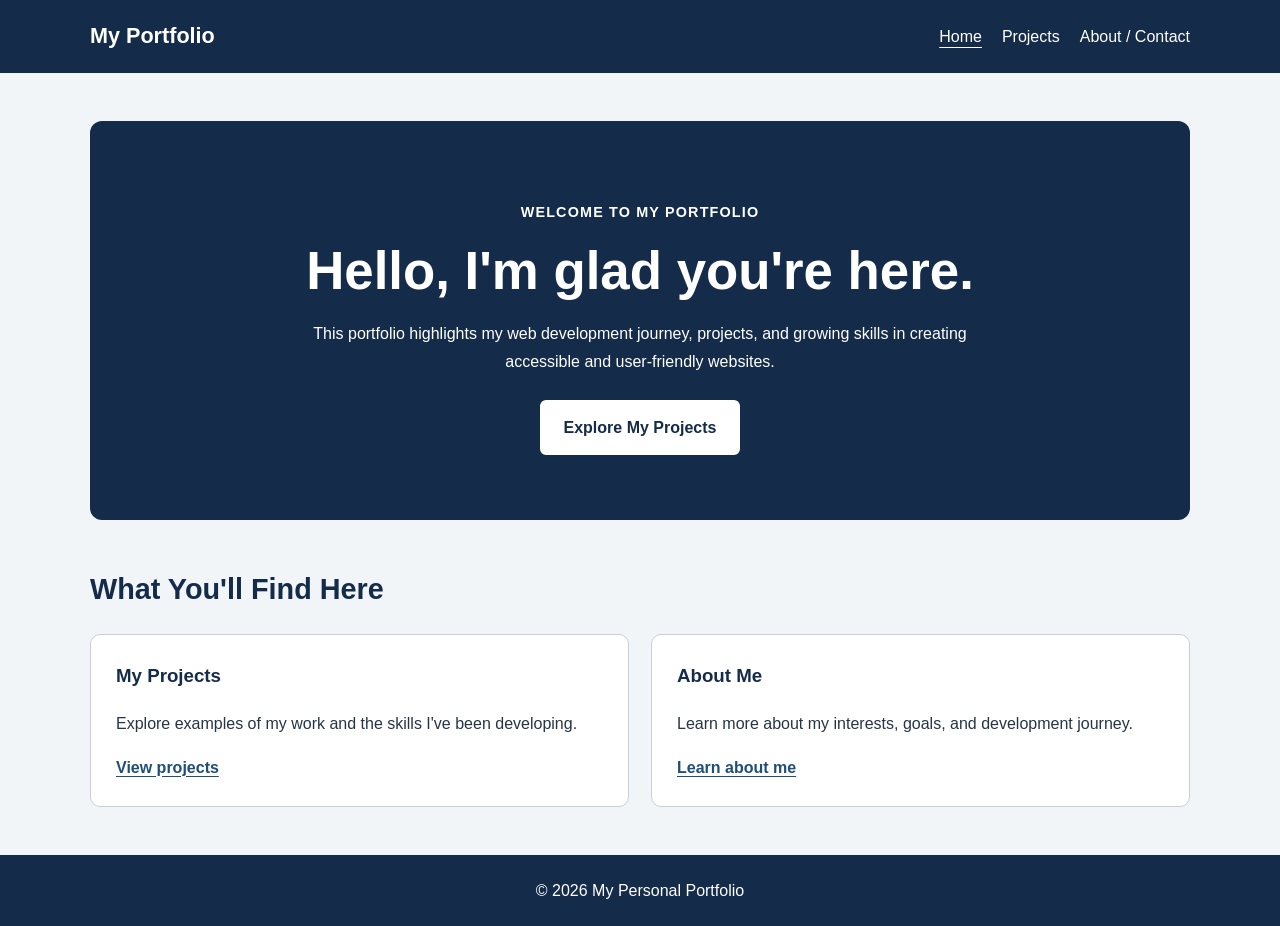
<file: index.html>
<!DOCTYPE html>
<html lang="en">
<head>
  <meta charset="UTF-8">
  <meta name="viewport" content="width=device-width, initial-scale=1.0">
  <meta name="description" content="Personal portfolio showcasing projects, skills, and experience.">
  <title>Home | Personal Portfolio</title>
  <link rel="stylesheet" href="style.css">
</head>
<body>
  <a class="skip-link" href="#main">Skip to main content</a>

  <header class="site-header">
    <nav class="navigation" aria-label="Main navigation">
      <a class="site-name" href="index.html">My Portfolio</a>
      <ul>
        <li><a href="index.html" aria-current="page">Home</a></li>
        <li><a href="projects.html">Projects</a></li>
        <li><a href="about.html">About / Contact</a></li>
      </ul>
    </nav>
  </header>

  <main id="main" class="container">
    <section class="hero">
      <p class="eyebrow">Welcome to my portfolio</p>
      <h1>Hello, I'm glad you're here.</h1>
      <p class="hero-text">
        This portfolio highlights my web development journey, projects,
        and growing skills in creating accessible and user-friendly websites.
      </p>
      <a class="button" href="projects.html">Explore My Projects</a>
    </section>

    <section class="content-section">
      <h2>What You'll Find Here</h2>
      <div class="card-grid">
        <article class="card">
          <h3>My Projects</h3>
          <p>Explore examples of my work and the skills I've been developing.</p>
          <a href="projects.html">View projects</a>
        </article>

        <article class="card">
          <h3>About Me</h3>
          <p>Learn more about my interests, goals, and development journey.</p>
          <a href="about.html">Learn about me</a>
        </article>
      </div>
    </section>
  </main>

  <footer class="site-footer">
    <p>&copy; 2026 My Personal Portfolio</p>
  </footer>
</body>
</html>
</file>
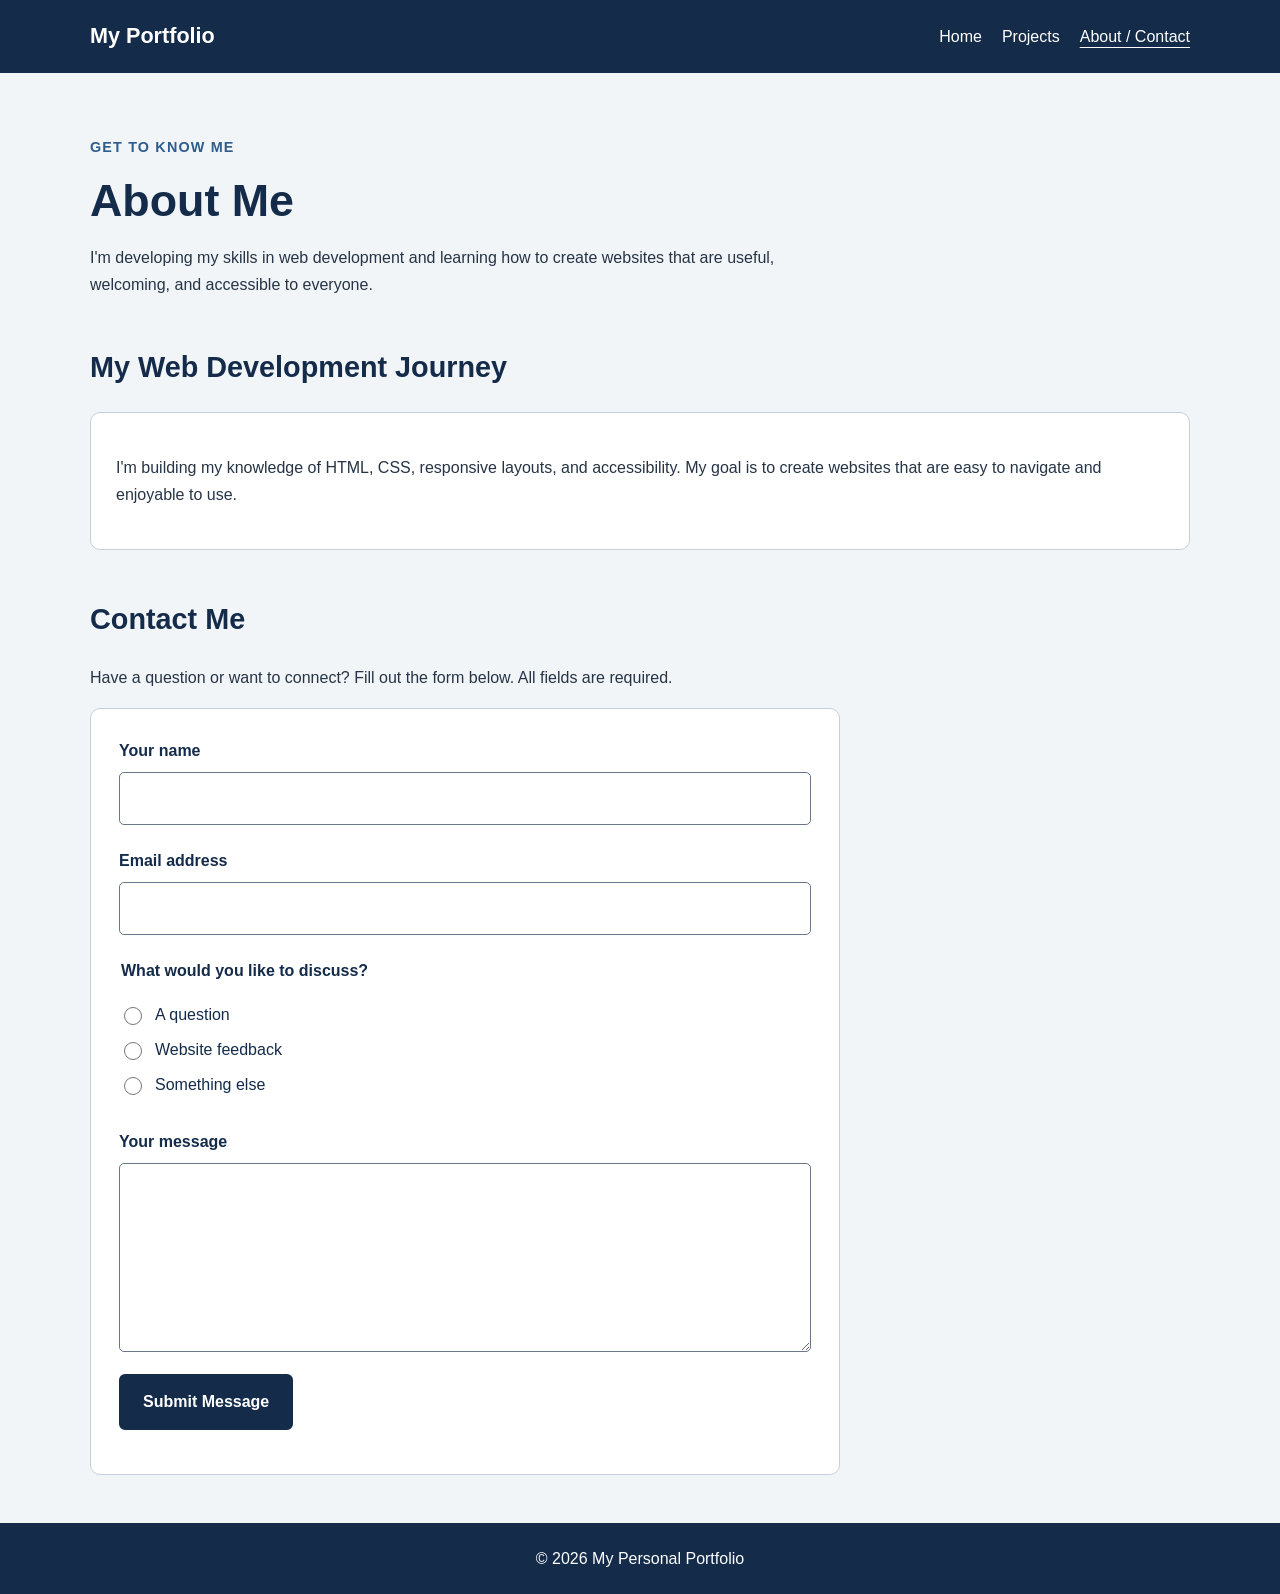
<file: about.html>
<!DOCTYPE html>
<html lang="en">
<head>
  <meta charset="UTF-8">
  <meta name="viewport" content="width=device-width, initial-scale=1.0">
  <meta name="description" content="Learn about me and contact me through my portfolio.">
  <title>About and Contact | Personal Portfolio</title>
  <link rel="stylesheet" href="style.css">
  <script src="form-validation.js" defer></script>
</head>
<body>
  <a class="skip-link" href="#main">Skip to main content</a>

  <header class="site-header">
    <nav class="navigation" aria-label="Main navigation">
      <a class="site-name" href="index.html">My Portfolio</a>
      <ul>
        <li><a href="index.html">Home</a></li>
        <li><a href="projects.html">Projects</a></li>
        <li><a href="about.html" aria-current="page">About / Contact</a></li>
      </ul>
    </nav>
  </header>

  <main id="main" class="container">
    <section class="page-intro">
      <p class="eyebrow">Get to know me</p>
      <h1>About Me</h1>
      <p>
        I'm developing my skills in web development and learning how to
        create websites that are useful, welcoming, and accessible to everyone.
      </p>
    </section>

    <section class="content-section">
      <h2>My Web Development Journey</h2>
      <div class="card">
        <p>
          I'm building my knowledge of HTML, CSS, responsive layouts,
          and accessibility. My goal is to create websites that are
          easy to navigate and enjoyable to use.
        </p>
      </div>
    </section>

    <section class="content-section contact-section">
      <h2>Contact Me</h2>
      <p>
        Have a question or want to connect? Fill out the form below.
        All fields are required.
      </p>

      <form id="contact-form" novalidate>
        <div class="form-field">
          <label for="name">Your name</label>
          <input
            type="text"
            id="name"
            name="name"
            autocomplete="name"
            required
            aria-describedby="name-error">
          <p class="error-message" id="name-error"></p>
        </div>

        <div class="form-field">
          <label for="email">Email address</label>
          <input
            type="email"
            id="email"
            name="email"
            autocomplete="email"
            required
            aria-describedby="email-error">
          <p class="error-message" id="email-error"></p>
        </div>

        <fieldset class="form-field">
          <legend>What would you like to discuss?</legend>

          <div class="radio-option">
            <input type="radio" id="question" name="topic" value="Question" required>
            <label for="question">A question</label>
          </div>

          <div class="radio-option">
            <input type="radio" id="feedback" name="topic" value="Feedback">
            <label for="feedback">Website feedback</label>
          </div>

          <div class="radio-option">
            <input type="radio" id="other" name="topic" value="Other">
            <label for="other">Something else</label>
          </div>

          <p class="error-message" id="topic-error"></p>
        </fieldset>

        <div class="form-field">
          <label for="message">Your message</label>
          <textarea
            id="message"
            name="message"
            rows="6"
            required
            aria-describedby="message-error"></textarea>
          <p class="error-message" id="message-error"></p>
        </div>

        <button class="button" type="submit">Submit Message</button>
        <p id="form-status" role="status" aria-live="polite"></p>
      </form>
    </section>
  </main>

  <footer class="site-footer">
    <p>&copy; 2026 My Personal Portfolio</p>
  </footer>
</body>
</html>
</file>
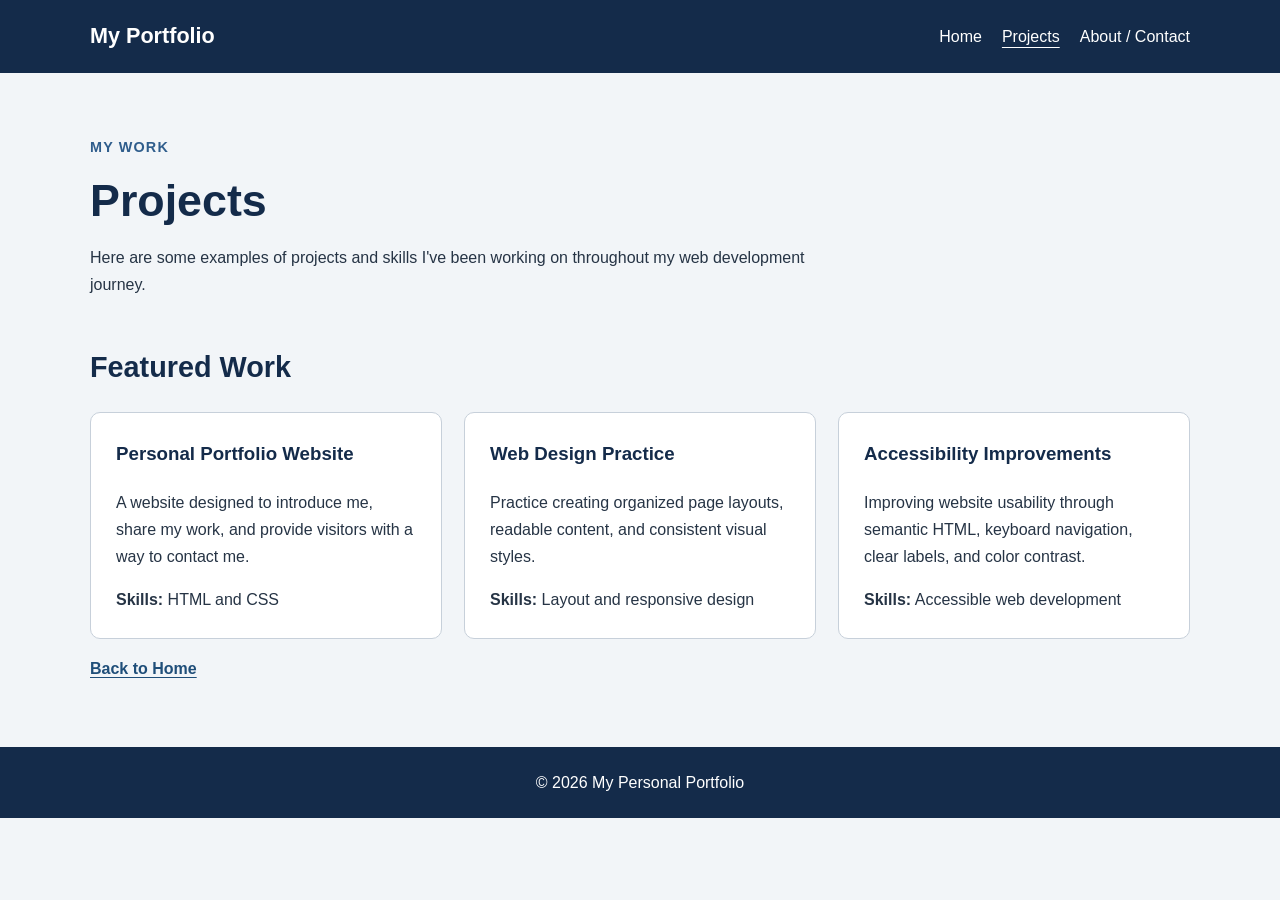
<file: projects.html>
<!DOCTYPE html>
<html lang="en">
<head>
  <meta charset="UTF-8">
  <meta name="viewport" content="width=device-width, initial-scale=1.0">
  <meta name="description" content="Explore projects in my web development portfolio.">
  <title>Projects | Personal Portfolio</title>
  <link rel="stylesheet" href="style.css">
</head>
<body>
  <a class="skip-link" href="#main">Skip to main content</a>

  <header class="site-header">
    <nav class="navigation" aria-label="Main navigation">
      <a class="site-name" href="index.html">My Portfolio</a>
      <ul>
        <li><a href="index.html">Home</a></li>
        <li><a href="projects.html" aria-current="page">Projects</a></li>
        <li><a href="about.html">About / Contact</a></li>
      </ul>
    </nav>
  </header>

  <main id="main" class="container">
    <section class="page-intro">
      <p class="eyebrow">My work</p>
      <h1>Projects</h1>
      <p>
        Here are some examples of projects and skills I've been working on
        throughout my web development journey.
      </p>
    </section>

    <section class="content-section">
      <h2>Featured Work</h2>

      <div class="card-grid">
        <article class="card project-card">
          <h3>Personal Portfolio Website</h3>
          <p>
            A website designed to introduce me, share my work, and provide
            visitors with a way to contact me.
          </p>
          <p class="project-detail"><strong>Skills:</strong> HTML and CSS</p>
        </article>

        <article class="card project-card">
          <h3>Web Design Practice</h3>
          <p>
            Practice creating organized page layouts, readable content,
            and consistent visual styles.
          </p>
          <p class="project-detail"><strong>Skills:</strong> Layout and responsive design</p>
        </article>

        <article class="card project-card">
          <h3>Accessibility Improvements</h3>
          <p>
            Improving website usability through semantic HTML, keyboard
            navigation, clear labels, and color contrast.
          </p>
          <p class="project-detail"><strong>Skills:</strong> Accessible web development</p>
        </article>
      </div>
    </section>

    <p class="back-link"><a href="index.html">Back to Home</a></p>
  </main>

  <footer class="site-footer">
    <p>&copy; 2026 My Personal Portfolio</p>
  </footer>
</body>
</html>
</file>
<file: style.css>
/* =====================================
   Personal Portfolio - Shared Styles
   ===================================== */

/* Color palette:
   Navy: #142B4A
   Blue: #2F5D8C
   Link blue: #1F4E79
   Light gray: #F2F5F8
   Main text: #263445
   White: #FFFFFF
*/

:root {
  --navy: #142B4A;
  --blue: #2F5D8C;
  --link-blue: #1F4E79;
  --light-gray: #F2F5F8;
  --main-text: #263445;
  --white: #FFFFFF;
  --border: #C7D0DA;
  --error: #A32121;
  --focus: #F4C95D;
}

* {
  box-sizing: border-box;
}

html {
  scroll-behavior: smooth;
}

body {
  margin: 0;
  background-color: var(--light-gray);
  color: var(--main-text);
  font-family: Arial, Helvetica, sans-serif;
  font-size: 16px;
  line-height: 1.7;
}

/* Keyboard accessibility */

.skip-link {
  position: absolute;
  top: -100px;
  left: 12px;
  z-index: 100;
  padding: 10px 16px;
  background-color: var(--white);
  color: var(--navy);
  font-weight: bold;
}

.skip-link:focus {
  top: 12px;
}

:focus-visible {
  outline: 3px solid var(--focus);
  outline-offset: 4px;
}

/* Navigation */

.site-header {
  background-color: var(--navy);
  color: var(--white);
}

.navigation {
  width: min(1100px, 92%);
  margin: 0 auto;
  padding: 18px 0;
  display: flex;
  align-items: center;
  justify-content: space-between;
  flex-wrap: wrap;
  gap: 16px;
}

.site-name {
  color: var(--white);
  font-size: 1.35rem;
  font-weight: bold;
  text-decoration: none;
}

.navigation ul {
  display: flex;
  flex-wrap: wrap;
  gap: 20px;
  margin: 0;
  padding: 0;
  list-style: none;
}

.navigation a {
  color: var(--white);
  text-decoration: none;
}

.navigation a:hover,
.navigation a[aria-current="page"] {
  text-decoration: underline;
  text-underline-offset: 5px;
}

/* Main layout */

.container {
  width: min(1100px, 92%);
  min-height: 70vh;
  margin: 0 auto;
  padding: 48px 0;
}

.hero {
  padding: 65px 35px;
  border-radius: 12px;
  background-color: var(--navy);
  color: var(--white);
  text-align: center;
}

.hero h1 {
  margin: 10px 0;
  font-size: clamp(2rem, 5vw, 3.3rem);
  line-height: 1.2;
}

.hero-text {
  max-width: 700px;
  margin: 18px auto 25px;
  color: var(--white);
}

.eyebrow {
  color: var(--blue);
  font-size: 0.9rem;
  font-weight: bold;
  letter-spacing: 0.08em;
  text-transform: uppercase;
}

.hero .eyebrow {
  color: var(--white);
}

.page-intro {
  max-width: 750px;
  margin-bottom: 40px;
}

.page-intro h1 {
  margin: 8px 0;
  color: var(--navy);
  font-size: clamp(2rem, 5vw, 2.8rem);
  line-height: 1.2;
}

.content-section {
  margin-top: 45px;
}

.content-section h2 {
  margin-bottom: 20px;
  color: var(--navy);
  font-size: 1.8rem;
}

/* Cards */

.card-grid {
  display: grid;
  grid-template-columns: repeat(auto-fit, minmax(240px, 1fr));
  gap: 22px;
}

.card {
  padding: 25px;
  border: 1px solid var(--border);
  border-radius: 10px;
  background-color: var(--white);
}

.card h3 {
  margin-top: 0;
  color: var(--navy);
}

.card a,
.back-link a {
  color: var(--link-blue);
  font-weight: bold;
  text-decoration: underline;
  text-underline-offset: 3px;
}

.card a:hover,
.back-link a:hover {
  text-decoration-thickness: 3px;
}

.project-detail {
  margin-bottom: 0;
}

/* Buttons */

.button {
  display: inline-block;
  padding: 12px 22px;
  border: 2px solid var(--navy);
  border-radius: 6px;
  background-color: var(--navy);
  color: var(--white);
  font: inherit;
  font-weight: bold;
  text-align: center;
  text-decoration: none;
  cursor: pointer;
}

.button:hover {
  background-color: var(--blue);
  border-color: var(--blue);
}

.hero .button {
  border-color: var(--white);
  background-color: var(--white);
  color: var(--navy);
}

.hero .button:hover {
  background-color: var(--light-gray);
}

/* Contact form */

.contact-section {
  max-width: 750px;
}

#contact-form {
  padding: 28px;
  border: 1px solid var(--border);
  border-radius: 10px;
  background-color: var(--white);
}

.form-field {
  min-width: 0;
  margin: 0 0 22px;
  padding: 0;
  border: 0;
}

.form-field label,
.form-field legend {
  display: block;
  margin-bottom: 8px;
  color: var(--navy);
  font-weight: bold;
}

.form-field input:not([type="radio"]),
.form-field textarea {
  display: block;
  width: 100%;
  padding: 12px;
  border: 1px solid #68788A;
  border-radius: 5px;
  background-color: var(--white);
  color: var(--main-text);
  font: inherit;
}

.form-field textarea {
  resize: vertical;
}

.radio-option {
  display: flex;
  align-items: center;
  gap: 10px;
  margin: 8px 0;
}

.radio-option label {
  margin: 0;
  font-weight: normal;
}

.radio-option input {
  width: 18px;
  height: 18px;
  accent-color: var(--navy);
}

.error-message {
  margin: 5px 0 0;
  color: var(--error);
  font-weight: bold;
}

input[aria-invalid="true"],
textarea[aria-invalid="true"] {
  border: 2px solid var(--error);
}

#form-status {
  margin-top: 16px;
  font-weight: bold;
}

/* Footer */

.site-footer {
  padding: 22px;
  background-color: var(--navy);
  color: var(--white);
  text-align: center;
}

.site-footer p {
  margin: 0;
}

/* Responsive layout */

@media (max-width: 600px) {
  .navigation {
    align-items: flex-start;
    flex-direction: column;
  }

  .navigation ul {
    gap: 12px;
  }

  .container {
    padding: 30px 0;
  }

  .hero {
    padding: 40px 20px;
  }

  #contact-form {
    padding: 18px;
  }
}

/* Respect reduced-motion preferences */

@media (prefers-reduced-motion: reduce) {
  html {
    scroll-behavior: auto;
  }

  *,
  *::before,
  *::after {
    animation-duration: 0.01ms !important;
    transition-duration: 0.01ms !important;
  }
}
</file>
